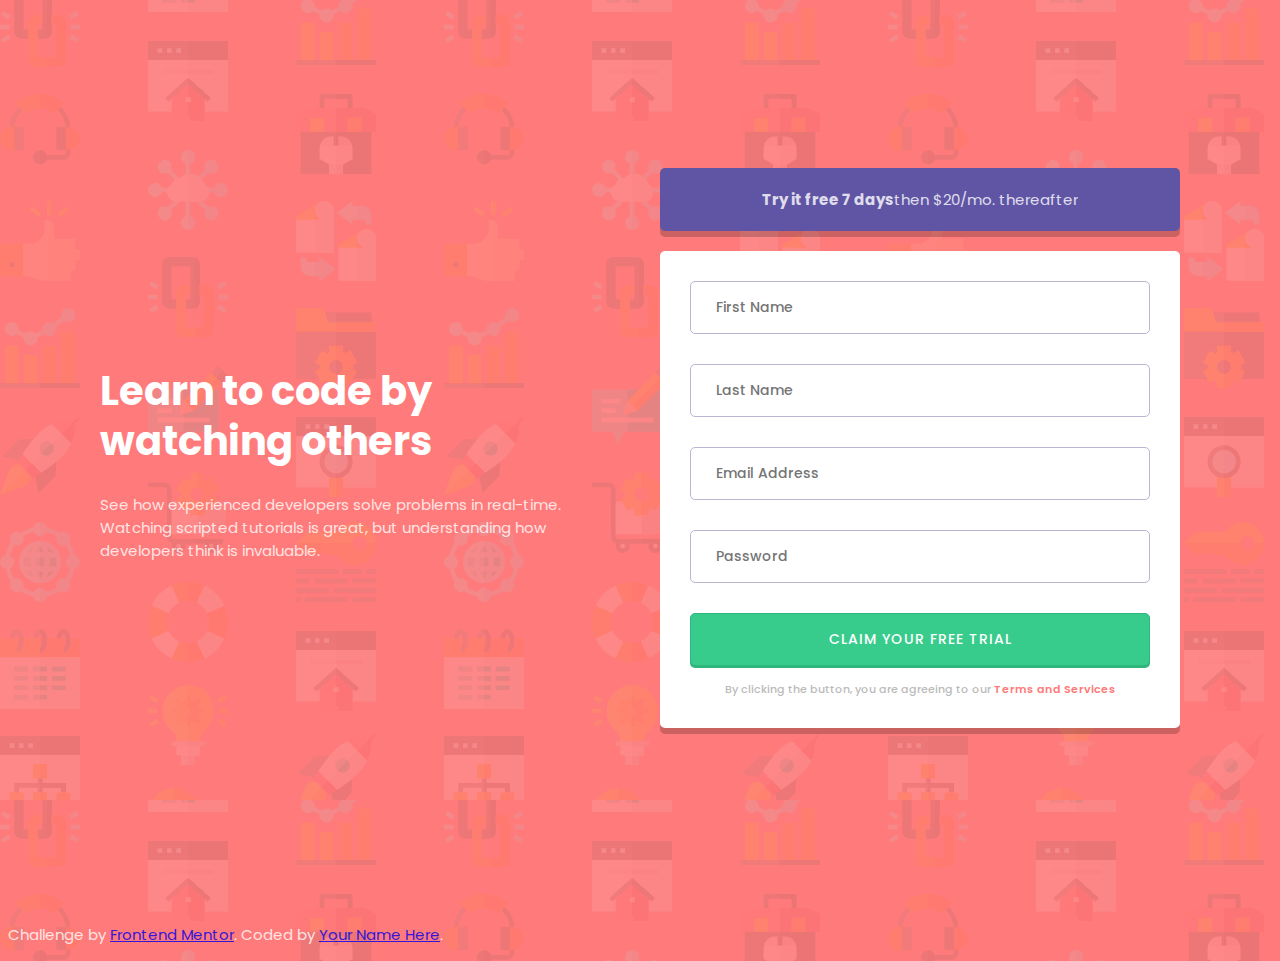
<file: intro-component-with-signup-form-master/index.html>
<!DOCTYPE html>
<html lang="en">
  <head>
    <meta charset="UTF-8" />
    <meta name="viewport" content="width=device-width, initial-scale=1.0" />
    <!-- displays site properly based on user's device -->

    <link
      rel="icon"
      type="image/png"
      sizes="32x32"
      href="./images/favicon-32x32.png"
    />

    <title>Frontend Mentor | Intro component with sign up form</title>

    <link rel="stylesheet" href="style.css" />
  </head>
  <body>
    <div class="container">
      <div>
        <h1>
          Learn to code by <br />
          watching others
        </h1>
        <p>
          See how experienced developers solve problems in real-time. Watching
          scripted tutorials is great, but understanding how developers think is
          invaluable.
        </p>
      </div>
      <div>
        <div class="box box-blue">
          <p><strong>Try it free 7 days</strong>then $20/mo. thereafter</p>
        </div>

        <form class="box" id="form">
          <div class="form-control">
            <input type="text" id="firstname" placeholder="First Name" />
            <img src="./images/icon-error.svg" alt="icon-error" />
            <small></small>
          </div>
          <div class="form-control">
            <input type="text" id="lastname" placeholder="Last Name" />
            <img src="./images/icon-error.svg" alt="icon-error" />
            <small></small>
          </div>
          <div class="form-control">
            <input type="email" id="email" placeholder="Email Address" />
            <img src="./images/icon-error.svg" alt="icon-error" />
            <small></small>
          </div>
          <div class="form-control">
            <input type="password" id="password" placeholder="Password" />
            <img src="./images/icon-error.svg" alt="icon-error" />
            <small></small>
          </div>
          <button>Claim your free trial</button>
          <small
            >By clicking the button, you are agreeing to our

            <a href="#">Terms and Services</a>
          </small>
        </form>
      </div>
    </div>

    <footer>
      <p class="attribution">
        Challenge by
        <a href="https://www.frontendmentor.io?ref=challenge" target="_blank"
          >Frontend Mentor</a
        >. Coded by <a href="#">Your Name Here</a>.
      </p>
    </footer>
    <script src="script.js"></script>
  </body>
</html>
</file>
<file: intro-component-with-signup-form-master/style.css>
@import url("https://fonts.googleapis.com/css2?family=Poppins:wght@400;500;600;700&display=swap");

* {
  box-sizing: border-box;
}

body {
  background-color: hsl(0, 100%, 74%);
  background-image: url("./images/bg-intro-desktop.png");
  font-family: "Poppins", sans-serif;
  color: #fff;
}

.container {
  display: flex;
  align-items: center;
  justify-content: center;
  flex-wrap: wrap;
  max-width: 1200px;
  margin: 0 auto;
  padding: 40px;
  min-height: 100vh;
}

.container > div {
  flex: 1;
  padding: 0 20px;
}

h1 {
  font-size: 40px;
  line-height: 50px;
}

p {
  font-size: 15px;
  opacity: 0.8;
}

.box {
  background-color: #fff;
  border-radius: 5px;
  box-shadow: 0 6px rgba(0, 0, 0, 0.2);
  padding: 30px;
  margin-bottom: 20px;
  text-align: center;
}

.box p {
  margin: 0;
}

.box-blue {
  background-color: hsl(248, 32%, 49%);
  padding: 20px;
}

.form-control {
  position: relative;
  margin-bottom: 30px;
}

.form-control small {
  color: hsl(0, 100%, 74%);
  font-weight: 600;
  position: absolute;
  bottom: -24px;
  right: 0;
  opacity: 0;
  text-align: right;
}

input {
  border-radius: 5px;
  border: 1px solid hsl(246, 25%, 77%);
  font-family: "Poppins", sans-serif;
  font-size: 14px;
  font-weight: 500;
  padding: 15px 25px;
  display: block;
  width: 100%;
}

.form-control.error input {
  border-color: hsl(0, 100%, 74%);
  color: hsl(0, 100%, 74%);
}

.form-control.error input::placeholder {
  color: hsl(0, 100%, 74%);
}

input:focus {
  border: 1px solid hsl(248, 32%, 49%);
  outline: none;
}

.form-control img {
  opacity: 0;
  position: absolute;
  top: 15px;
  right: 15px;
  height: 20px;
}

.form-control.error img {
  opacity: 1;
}

button {
  background-color: hsl(154, 59%, 51%);
  border-radius: 5px;
  border: 1px solid hsl(154, 59%, 45%);
  box-shadow: 0 2px hsl(154, 59%, 45%);
  color: #fff;
  cursor: pointer;
  display: block;
  font-family: "Poppins", sans-serif;
  font-size: 14px;
  font-weight: 500;
  padding: 15px 25px;
  letter-spacing: 1px;
  text-transform: uppercase;
  width: 100%;
  /* transition: transform 0.4s ease; */
}

button:focus {
  outline: none;
}

button:active {
  box-shadow: 0 0 hsl(154, 59%, 45%);
  transform: translateY(2px);
}

.form-control small {
  opacity: 0;
}

.form-control.error small {
  opacity: 1;
}

small {
  display: block;
  color: #bbb;
  font-size: 11px;
  font-weight: 500;
  margin-top: 15px;
}

small a {
  color: hsl(0, 100%, 74%);
  font-weight: 600;
  text-decoration: none;
}

@media screen and (max-width: 768px) {
  h1 {
    text-align: center;
  }

  p {
    text-align: center;
  }

  .container {
    flex-direction: column;
  }
}
</file>
